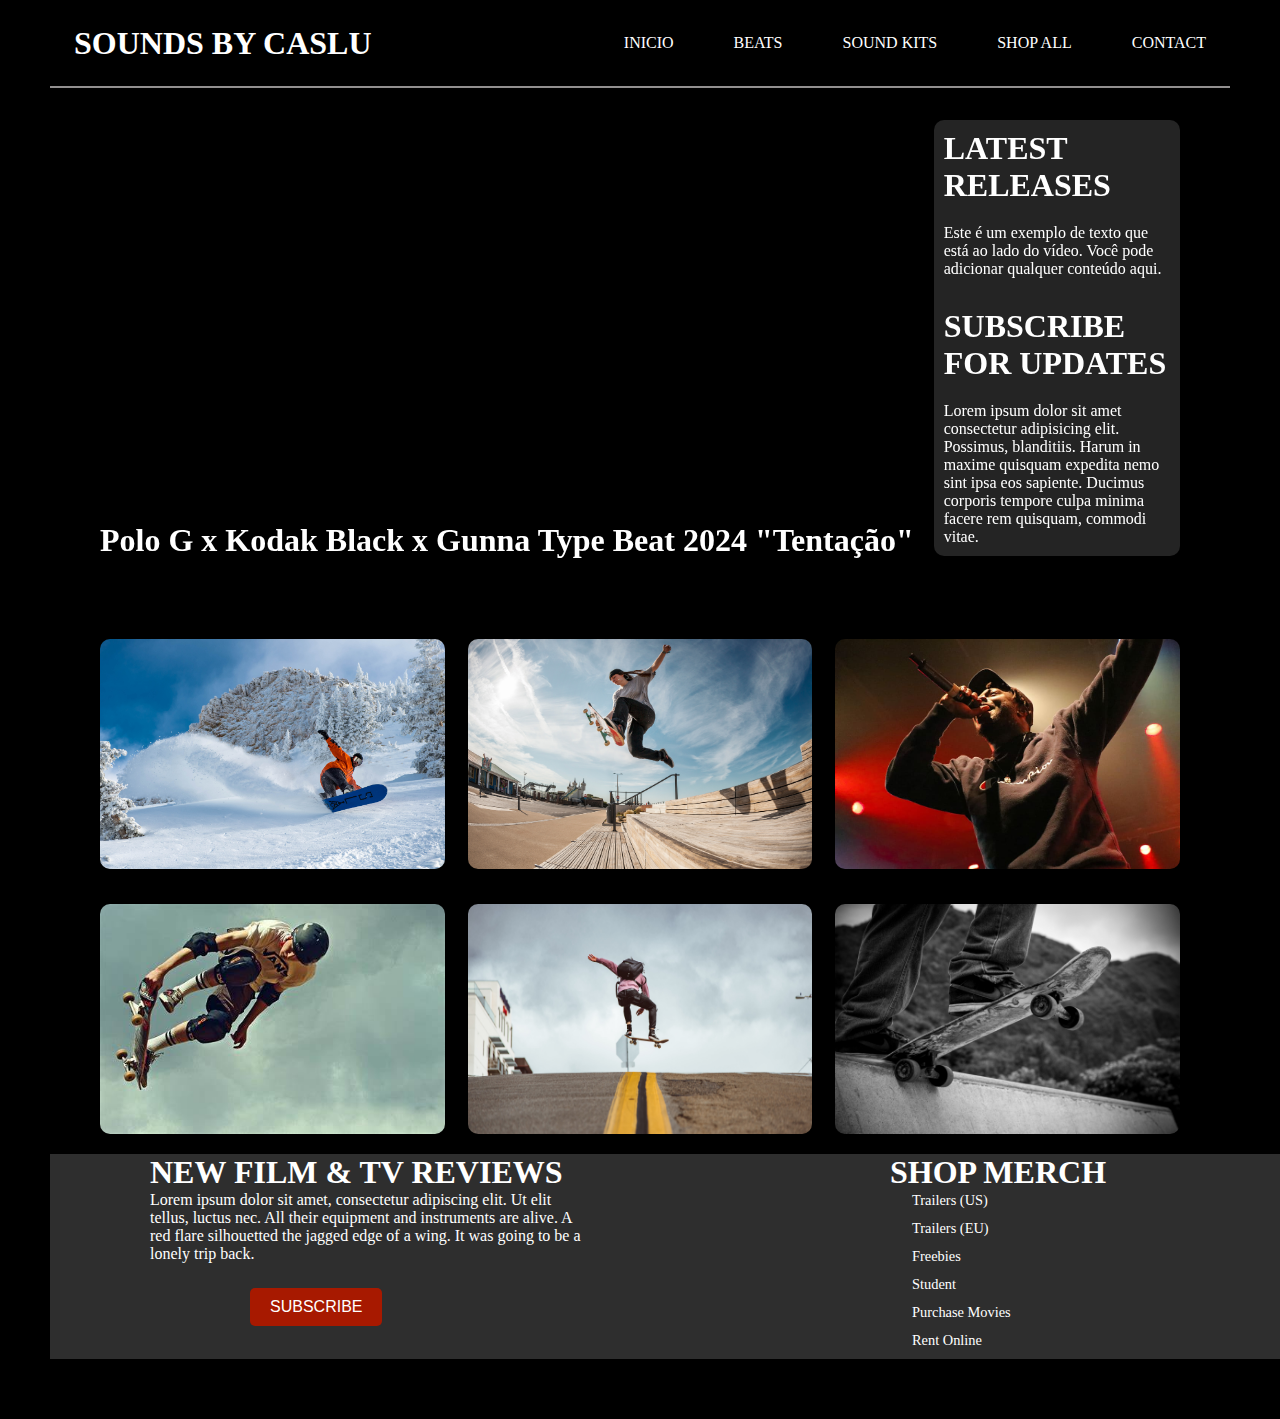
<file: site-desmen/index.html>
<!DOCTYPE html>
<html lang="pt-BR">
<head>
    <meta charset="UTF-8">
    <meta name="viewport" content="width=device-width, initial-scale=1.0">
    <title>Sounds By Caslu</title>
    <link rel="stylesheet" href="assets/css/style.css">
    <link rel="stylesheet" href="assets/css/variables.css">
    <link rel="stylesheet" href="assets/css/menu.css">
</head>
<body>

    <aside class="menu black-bg">
        <div class="main-content menu-content">
            <h1><a href="#home">SOUNDS BY CASLU</a></h1>
            <nav>
                <ul>
                    <li><a href="index.html">INICIO</a></li>
                    <li><a href="beats.html">BEATS</a></li>
                    <li><a href="sound-kits.html">SOUND KITS</a></li>
                    <li><a href="shop-all.html">SHOP ALL</a></li>
                    <li><a href="contact.html">CONTACT</a></li>
                </ul>
            </nav>
            
        </div>
    </aside>

    <div class="content-wrapper">
        <div class="container-corpo"> 
            <div class="video-section">
                <div class="video-container">
                    <!-- Incorporação do vídeo do YouTube -->
                    <iframe width="560" height="315" src="https://www.youtube.com/embed/a5AOLYrAPzM?si=u5aeRjQj4dEkfMpH" title="YouTube video player" frameborder="0" allow="accelerometer; autoplay; clipboard-write; encrypted-media; gyroscope; picture-in-picture; web-share" referrerpolicy="strict-origin-when-cross-origin" allowfullscreen></iframe>
                </div>
                <div class="video-title">
                    <h1>Polo G x Kodak Black x Gunna Type Beat 2024 "Tentação"</h1>
                </div>
            </div>

            <div class="releases-container">
                <h1>LATEST RELEASES</h1>
                <p>Este é um exemplo de texto que está ao lado do vídeo. Você pode adicionar qualquer conteúdo aqui.</p>
                <div class="subscribe">
                    <h1 class="titulo-subscribe">SUBSCRIBE FOR UPDATES</h1>
                    <p>Lorem ipsum dolor sit amet consectetur adipisicing elit. Possimus, blanditiis. Harum in maxime quisquam expedita nemo sint ipsa eos sapiente. Ducimus corporis tempore culpa minima facere rem quisquam, commodi vitae.</p>
                </div>
            </div>
        </div>

        <div class="image-gallery">
            <img src="assets/images/image1.jpg" alt="Imagem 1">
            <img src="assets/images/image2.jpg" alt="Imagem 2">
            <img src="assets/images/image3.jpg" alt="Imagem 3">
            <img src="assets/images/image4.jpg" alt="Imagem 4">
            <img src="assets/images/image5.jpg" alt="Imagem 5">
            <img src="assets/images/image6.jpg" alt="Imagem 6">
        </div>

        <div class="container-corpo-dois">
            <div class="last-container">
                <h1>NEW FILM & TV REVIEWS</h1>
                <p>Lorem ipsum dolor sit amet, consectetur adipiscing elit. Ut elit tellus, luctus nec. All their equipment and instruments are alive. A red flare silhouetted the jagged edge of a wing. It was going to be a lonely trip back.</p>
                <button class="subscribe-button">SUBSCRIBE</button>
            </div>
            
            <div class="shop-merch-container">
                <h1>SHOP MERCH</h1>
                <ul class="merch-list">
                    <li><a href="#" id="link-trailers-us">Trailers (US)</a></li>
                    <li><a href="#">Trailers (EU)</a></li>
                    <li><a href="#">Freebies</a></li>
                    <li><a href="#">Student</a></li>
                    <li><a href="#">Purchase Movies</a></li>
                    <li><a href="#">Rent Online</a></li>
                </ul>
            </div>
        </div>
    </div>

    <!-- Inclua o arquivo main.js -->
    <script src="assets/js/main.js"></script>

</body>
</html>
</file>
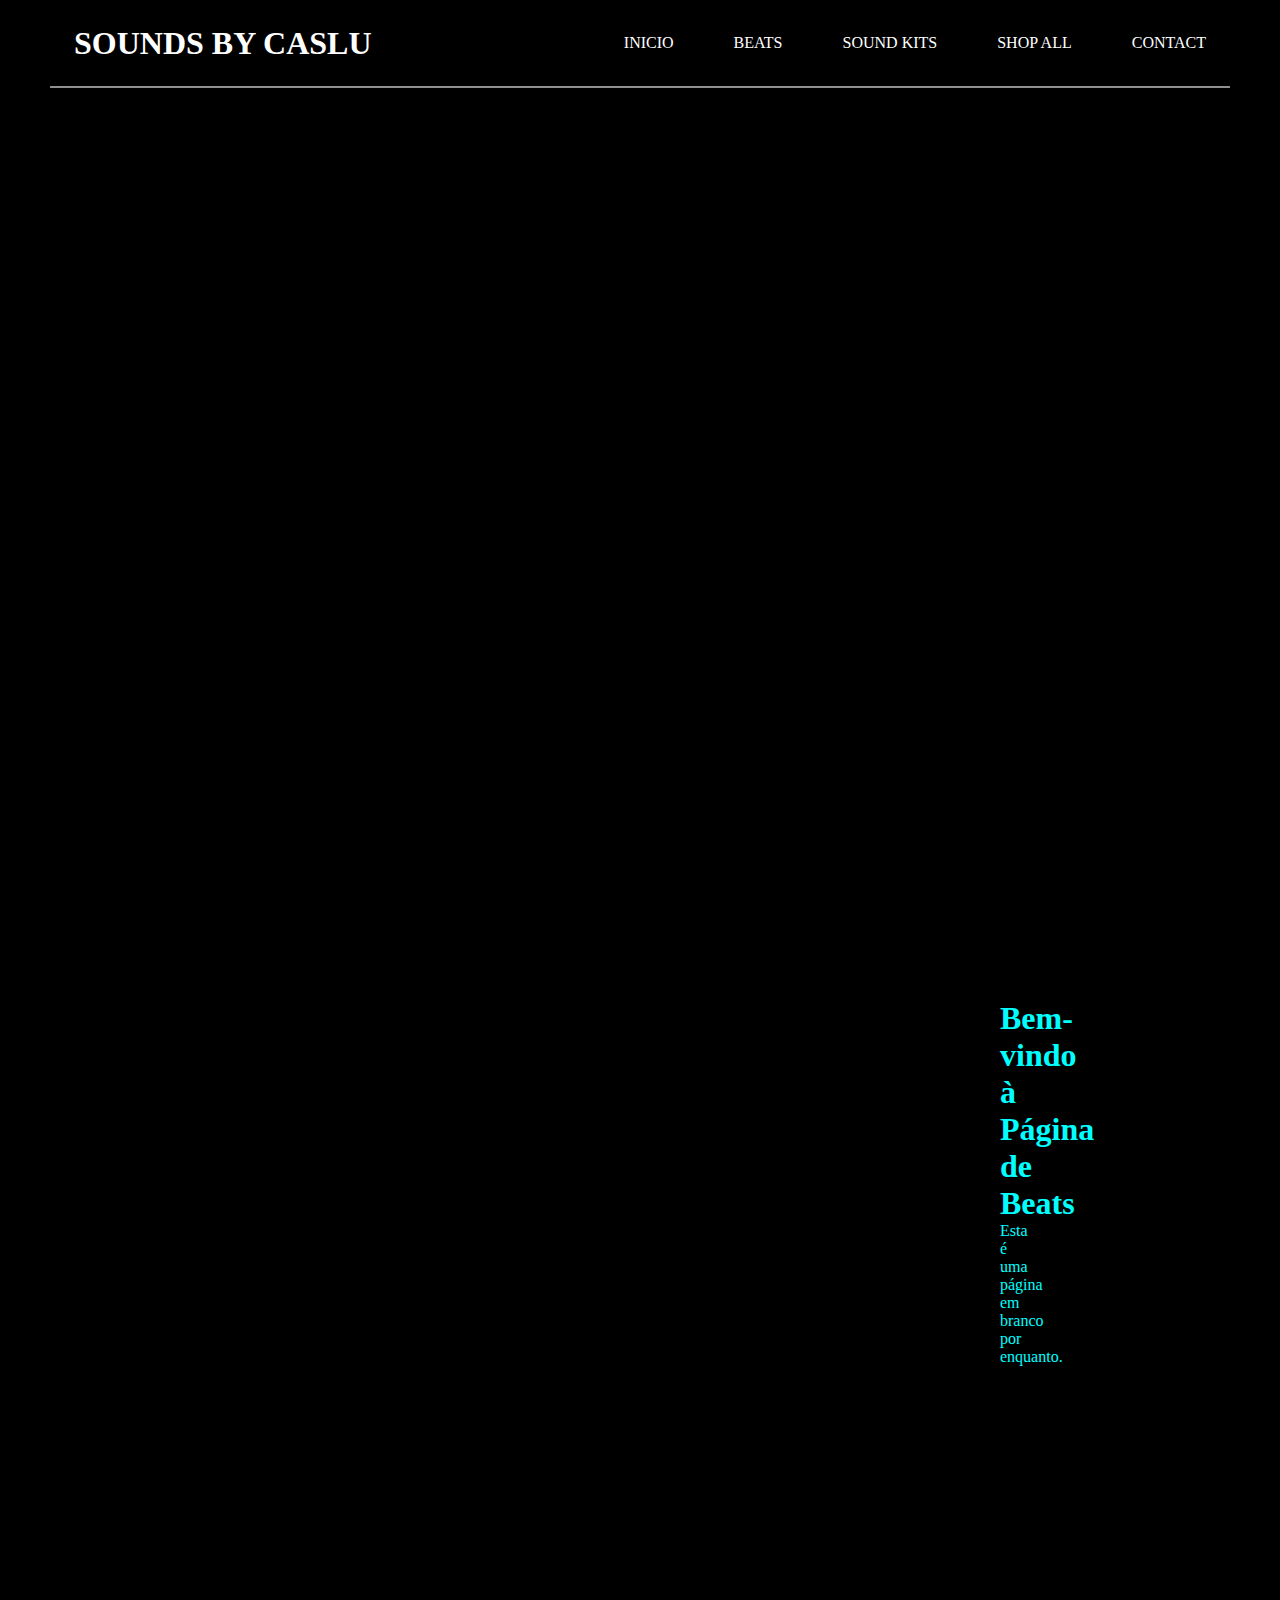
<file: site-desmen/beats.html>
<!DOCTYPE html>
<html lang="pt-BR">
<head>
    <meta charset="UTF-8">
    <meta name="viewport" content="width=device-width, initial-scale=1.0">
    <title>Beats - Sounds By Caslu</title>
    <link rel="stylesheet" href="assets/css/beats.css">
    <link rel="stylesheet" href="assets/css/style.css">
    <link rel="stylesheet" href="assets/css/menu.css">
    <link rel="stylesheet" href="assets/css/variables.css">

</head>
<body>

    <aside class="menu black-bg">
        <div class="main-content menu-content">
            <h1><a href="#home">SOUNDS BY CASLU</a></h1>
            <nav>
                <ul>
                    <li><a href="index.html">INICIO</a></li>
                    <li><a href="beats.html">BEATS</a></li>
                    <li><a href="sound-kits.html">SOUND KITS</a></li>
                    <li><a href="shop-all.html">SHOP ALL</a></li>
                    <li><a href="contact.html">CONTACT</a></li>
                </ul>
            </nav>
            
        </div>
    </aside>

    <h1>Bem-vindo à Página de Beats</h1>
    <p>Esta é uma página em branco por enquanto.</p>

    <script src="assets/js/main.js"></script>
</body>
</html>
</file>
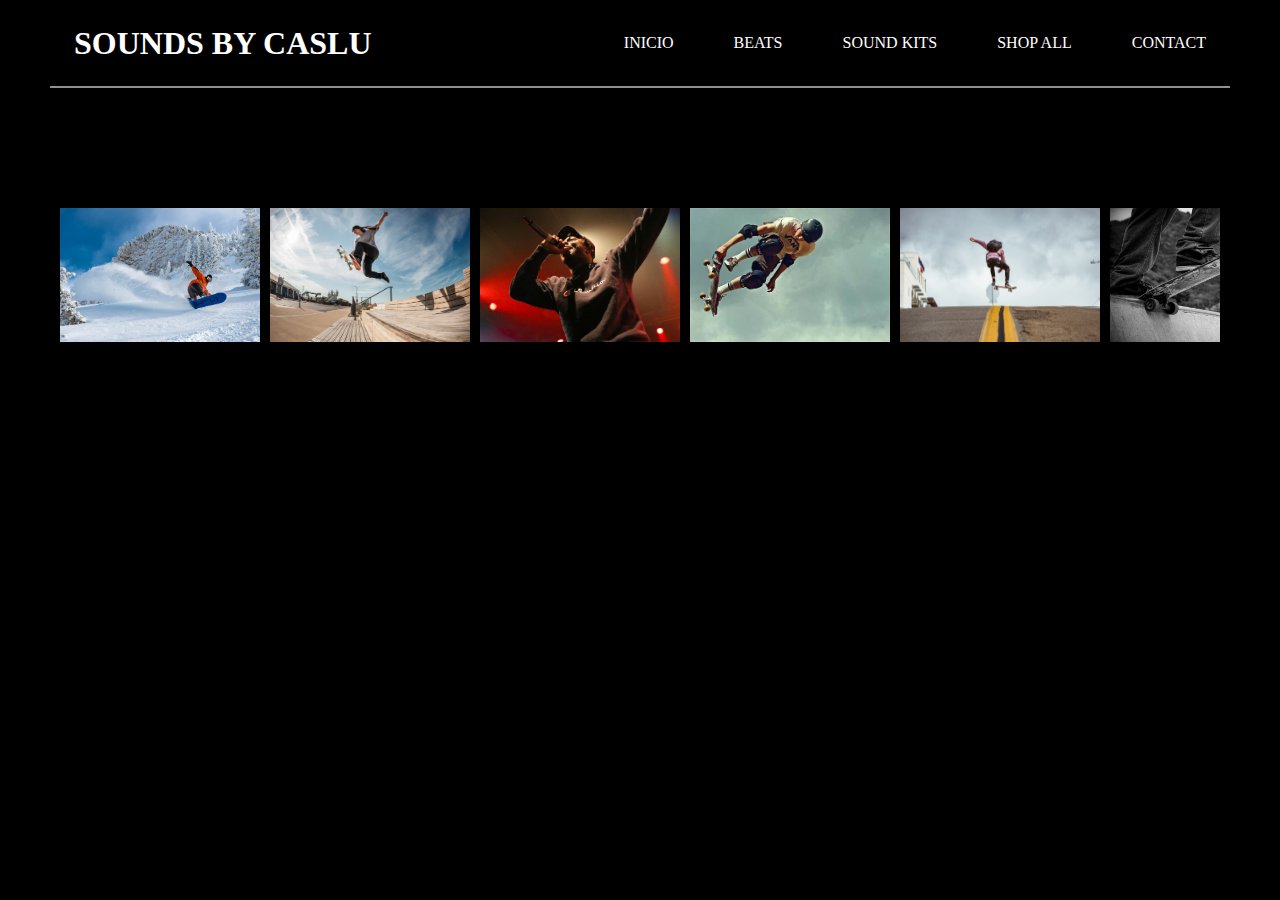
<file: site-desmen/contact.html>
<!DOCTYPE html>
<html lang="pt-br">
<head>
  <meta charset="UTF-8">
  <meta name="viewport" content="width=device-width, initial-scale=1.0">
  <title>Contact</title>
  <link rel="stylesheet" href="assets/css/contact.css">
  <link rel="stylesheet" href="assets/css/menu.css">
  <link rel="stylesheet" href="assets/css/variables.css">
</head>
<body>


  <aside class="menu black-bg">
    <div class="main-content menu-content">
        <h1><a href="#home">SOUNDS BY CASLU</a></h1>
        <nav>
            <ul>
                <li><a href="index.html">INICIO</a></li>
                <li><a href="beats.html">BEATS</a></li>
                <li><a href="sound-kits.html">SOUND KITS</a></li>
                <li><a href="shop-all.html">SHOP ALL</a></li>
                <li><a href="contact.html">CONTACT</a></li>
            </ul>
        </nav>
        
    </div>
</aside>


  <div class="image-slider">
    <div class="image-container">
      <img src="assets/images/image1.jpg" alt="Imagem 1">
      <img src="assets/images/image2.jpg" alt="Imagem 2">
      <img src="assets/images/image3.jpg" alt="Imagem 3">
      <img src="assets/images/image4.jpg" alt="Imagem 4">
      <img src="assets/images/image5.jpg" alt="Imagem 5">
      <img src="assets/images/image6.jpg" alt="Imagem 6">


      <img src="assets/images/image1.jpg" alt="Imagem 1">
      <img src="assets/images/image2.jpg" alt="Imagem 2">
      <img src="assets/images/image3.jpg" alt="Imagem 3">
      <img src="assets/images/image4.jpg" alt="Imagem 4">
      <img src="assets/images/image5.jpg" alt="Imagem 5">
      <img src="assets/images/image6.jpg" alt="Imagem 6">
    </div>
  </div>

  <script src="assets/js/main.js"></script>

</body>
</html>
</file>
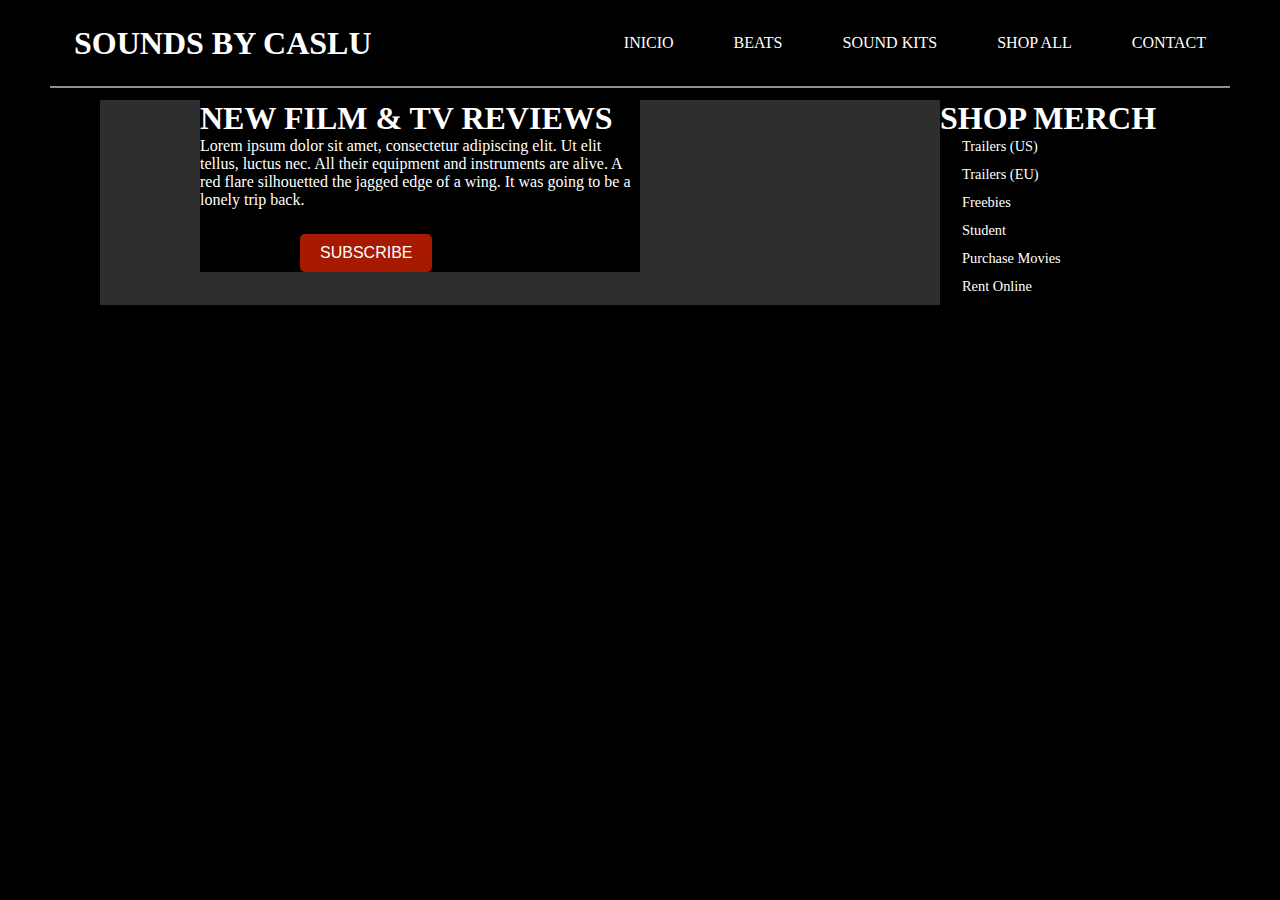
<file: site-desmen/sound-kits.html>
<!DOCTYPE html>
<html lang="pt-BR">
<head>
    <meta charset="UTF-8">
    <meta name="viewport" content="width=device-width, initial-scale=1.0">
    <title>Document</title>
    <link rel="stylesheet" href="assets/css/sound-kits.css">
    <link rel="stylesheet" href="assets/css/variables.css">
    <link rel="stylesheet" href="assets/css/menu.css">
    <link rel="stylesheet" href="assets/css/style.css">

</head>
<body>

    <aside class="menu black-bg">
        <div class="main-content menu-content">
            <h1><a href="#home">SOUNDS BY CASLU</a></h1>
            <nav>
                <ul>
                    <li><a href="index.html">INICIO</a></li>
                    <li><a href="beats.html">BEATS</a></li>
                    <li><a href="sound-kits.html">SOUND KITS</a></li>
                    <li><a href="shop-all.html">SHOP ALL</a></li>
                    <li><a href="contact.html">CONTACT</a></li>
                </ul>
            </nav>
             
        </div>
    </aside>

    <div class="container-corpo-dois">
        <div class="last-container">
            <h1>NEW FILM & TV REVIEWS</h1>
            <p>Lorem ipsum dolor sit amet, consectetur adipiscing elit. Ut elit tellus, luctus nec. All their equipment and instruments are alive. A red flare silhouetted the jagged edge of a wing. It was going to be a lonely trip back.</p>
            <button class="subscribe-button">SUBSCRIBE</button>
        </div>
        
        <div class="shop-merch-container">
            <h1>SHOP MERCH</h1>
            <ul class="merch-list">
                <li><a href="#" id="link-trailers-us">Trailers (US)</a></li>
                <li><a href="#">Trailers (EU)</a></li>
                <li><a href="#">Freebies</a></li>
                <li><a href="#">Student</a></li>
                <li><a href="#">Purchase Movies</a></li>
                <li><a href="#">Rent Online</a></li>
            </ul>
        </div>
    </div>
    <script src="assets/js/main.js"></script>
</body>

</html>
</file>
<file: site-desmen/assets/css/style.css>
* {
    margin: 0;
    padding: 0;
    box-sizing: border-box;
}

body {
    background: black;
}

/* Layout geral com margem */
.content-wrapper {
    padding: 60px 50px; /* Mantém as margens internas no conteúdo */
}

/* Container principal */
.container-corpo {
    display: flex;
    justify-content: space-between;
    align-items: flex-start;
    gap: 20px;
    padding-top: 100px;
    max-width: 1200px;
    margin: 0 auto;
    padding: 60px 50px; /* Mantém as margens no container principal */
}

/* Estilização do título do vídeo */
.video-title {
    margin-top: 1rem;
    font-size: 1rem;
    color: white;
    text-align: center;
}

/* Vídeo */
.video-container {
    flex: 1;
    max-width: 55%;
    text-align: center;
    margin-top: 2rem;
}

.video-container iframe {
    max-width: 100%;
    height: 350px;
}

/* Container de lançamentos */
.releases-container {
    flex: 1;
    max-width: 45%;
    padding: 10px;
    color: white;
    background: rgb(36, 36, 36);
    border-radius: 10px;
}

.releases-container h1 {
    margin-bottom: 20px;
}

.releases-container p {
    margin-top: 20px;
}

/* Seção de inscrição */
.subscribe {
    margin-top: 30px;
}

/* Último container ocupa 100% da largura da viewport */
.container-corpo-dois {
    background: rgb(46, 46, 46);
    display: flex;
    justify-content: space-between;
    align-items: flex-start;
    gap: 200px;
    width: 100vw; /* 100% da largura da janela de visualização */
    margin: 0; /* Remove qualquer margem extra */
    box-sizing: border-box; /* Garante que o padding e a largura sejam aplicados corretamente */
}

.last-container,
.shop-merch-container {
    flex: 1;
    max-width: 50%;
    color: white;
    margin-left: 100px;
}

/* Links da seção shop */
.shop-merch-container ul {
    list-style-type: none;
    padding: 0;
}

.shop-merch-container ul li {
    margin-bottom: 10px;
}

.shop-merch-container ul li a {
    font-size: 0.9rem;
    color: white;
    text-decoration: none;
    padding: 5px 10px;
    transition: color 0.3s ease;
}

.shop-merch-container ul li a:hover {
    color: #ff6347;
}

/* Botão de inscrição */
.subscribe-button {
    background-color: #a71900;
    color: white;
    border: none;
    padding: 10px 20px;
    font-size: 16px;
    cursor: pointer;
    border-radius: 5px;
    margin-top: 25px;
    transition: background-color 0.3s ease;
    margin-left: 100px;
}

.subscribe-button:hover {
    background-color: #ff4500;
}

/* Galeria de imagens */
.image-gallery {
    display: flex;
    flex-wrap: wrap;
    justify-content: space-between;
    gap: 15px; /* Espaço entre as imagens */
    margin-top: 20px;
    padding: 0 50px; /* Mantém as margens internas no body */
}

.image-gallery img {
    width: calc(33.33% - 15px); /* Mantém as imagens distribuídas e com espaçamento */
    margin-bottom: 20px;
    border-radius: 10px;
    transition: transform 0.3s ease;
}

.image-gallery img:hover {
    transform: scale(1.05);
}

/* --------- Responsividade --------- */
@media (max-width: 768px) {
    body {
        padding: 0 20px;
    }

    .container-corpo, .container-corpo-dois {
        flex-direction: column;
        padding-top: 50px;
    }

    .video-container, .releases-container, .last-container, .shop-merch-container {
        max-width: 100%;
        margin-left: 0;
    }

    .container-corpo {
        gap: 40px;
    }

    .container-corpo-dois {
        gap: 40px;
        padding-top: 50px;
    }

    .image-gallery img {
        width: calc(48% - 15px); /* Duas colunas em tablets */
    }
}

@media (max-width: 480px) {
    .video-container iframe {
        height: 200px;
    }

    .subscribe-button {
        padding: 8px 15px;
        font-size: 14px;
    }

    .image-gallery img {
        width: 100%; /* Uma coluna em smartphones */
    }
}
</file>
<file: site-desmen/assets/css/variables.css>
:root{
    --primary-color: rgb(4, 4, 88);
    --white-color: white;
    --light-grey-color: #928f8f;
    --secondary-color: crimson;
    --gap: 30px;
}
</file>
<file: site-desmen/assets/css/menu.css>
.menu{
    position: fixed;
    top: 0;
    left: 50px;
    right: 50px;
    width: calc(100% - 100px);
    z-index: 1;
    border-bottom: 0.15rem solid var(--light-grey-color);
    padding-bottom: 0rem;
    background: black;
}
.menu-content{
    display: flex;
    justify-content: space-between;
    align-items: center;
    padding-top: 10px;
    padding-bottom: 10px;
}
.menu ul{
    list-style: none;
    display: flex;
}

.menu h1, a{
    font-size: 2rem;
    color: white;
    text-decoration: none;
    position: center;
    margin-left: 12px;
}
.menu nav ul li a{
    font-size: 1rem;
}
.menu ul li a{
    display: flex;
    padding: 1.5rem;
    font-size: 1.3rem;
    position: relative;
    transition: transform 300ms ease-in-out;
}

.menu ul li a:hover{
    transform: scale(0.9);
}
.menu ul li a::after{
    content: '';
    position: absolute;
    left: 50%; /* Alinha à esquerda do link */
    right: 0; /* Permite que a largura seja centralizada */
    bottom: 0; /* Posiciona a linha exatamente na parte inferior do link */
    width: 0; /* A largura inicial é 0 para criar o efeito de transição */
    height: 0.15rem; /* Define a altura da linha */
    background: red; /* Cor de fundo vermelha para a linha */
    transition: width 300ms ease-in-out; /* A transição afeta apenas a largura */
}


.menu ul li a:hover::after{
    width: 100%;
    left: 50%;
    transform: translateX(-50%);
}
</file>
<file: site-desmen/assets/css/beats.css>
*{
    background: black;
    color: aqua;
}

body{
    padding-top: 250px;
    margin: 0;
    padding: 1000px;
}
</file>
<file: site-desmen/assets/css/contact.css>
/* Estilo geral */
*{
  background: black;
  margin: 0;
  padding: 0;
}
body {
    padding: 0 60px; /* Mantém as margens internas no body */
    padding-top: 150px;
    display: flex;
    justify-content: center;
    align-items: center;
}
  
  /* Container das imagens */
  .image-slider {
    overflow: hidden;
    width: 100%;  /* Define a largura para 300 pixels */
    height: 250px; /* Define a altura para 150 pixels */
    display: flex;
    align-items: center;
  }
  
  /* Container para fazer as imagens correrem */
  .image-container {
    display: flex;
    animation: slide 5s linear infinite; /* Animação para mover as imagens */
  }
  
  /* Estilo das imagens */
  .image-container img {
    width: 200px;
    margin-right: 10px;
    /*animation: rotate 5s infinite linear; para colocar ela rodando*/
  }
  
  /* Animação para mover as imagens lateralmente */
  @keyframes slide {
    0% {
      transform: translateX(0);
    }
    100% {
      transform: translateX(-200px);
    }
  }
  
  /* Animação para girar as imagens */
 /* @keyframes rotate {
    0% {
      transform: rotate(0deg);
    }
    100% {
      transform: rotate(360deg);
    }
  }
  */
</file>
<file: site-desmen/assets/css/sound-kits.css>
*{
    background: black;
    color: white;
}


body{
    margin: 0;
    padding: 100px;
}
</file>
